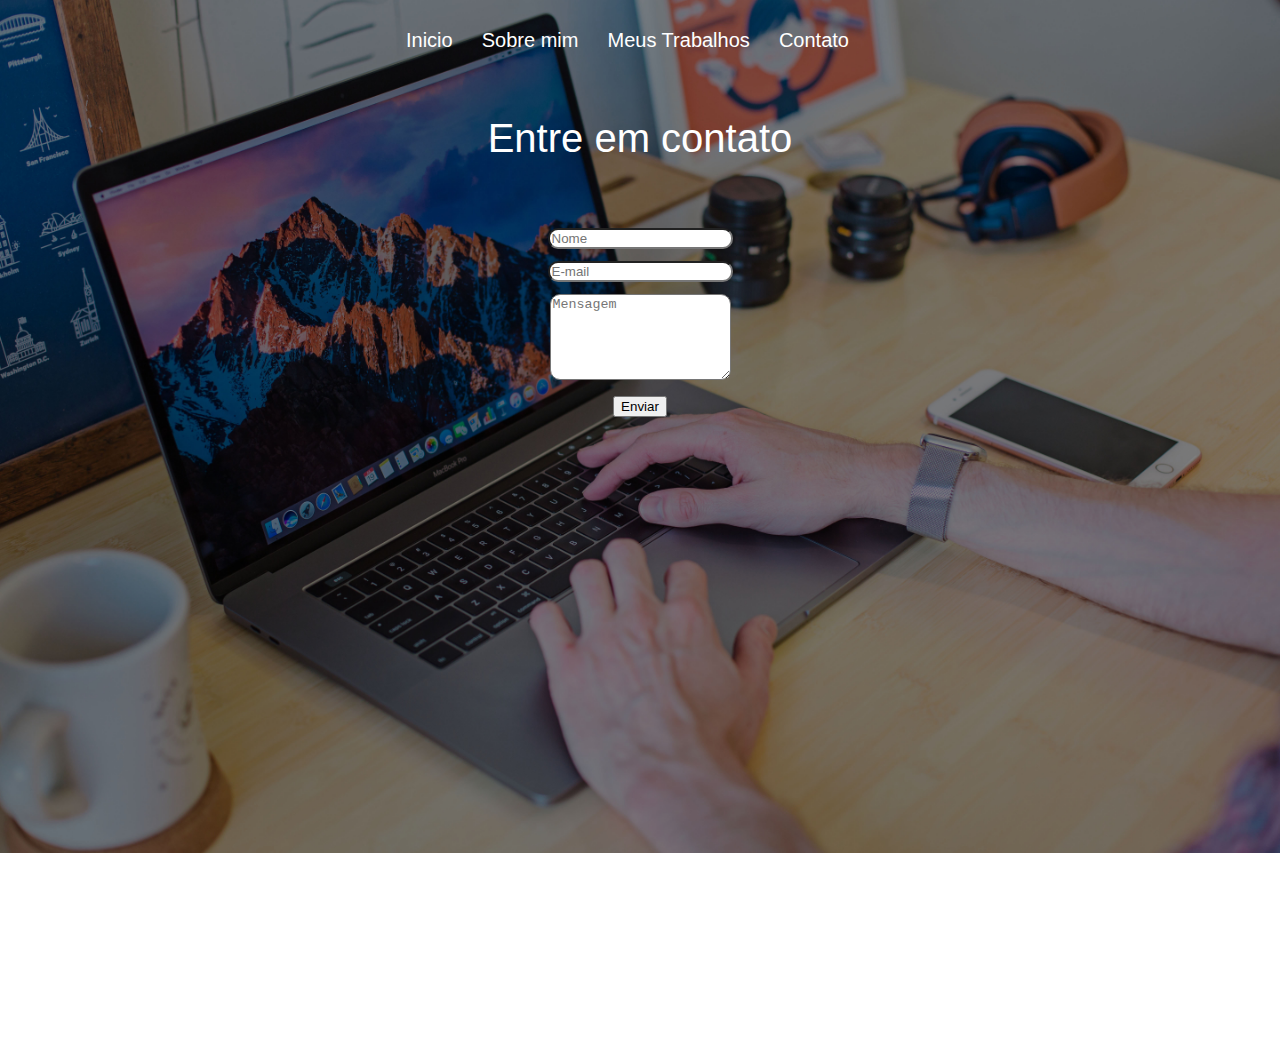
<file: Portifólio/contato.htm>
<!DOCTYPE html>
<html>
<head>
    <title>Portifolio Fernando</title>
    <meta charset="utf-8">

    <!-- Estilo customizado -->
    <link rel="stylesheet" type="text/css" href="css/estilo.css">
    <link rel="stylesheet" href="https://maxcdn.bootstrapcdn.com/font-awesome/4.4.0/css/font-awesome.min.css">
</head>
<body class="imagem2">

<div id="principal"> <!-- Inicio div menu principal -->
    <header>
        <nav id="menu"> <!--Menu principal-->
            <ul>
                <li>
                    <a href="index.htm">Inicio</a>
                </li>
                <li>
                    <a href="sobre.htm">Sobre mim</a>
                </li>
                <li>
                    <a href="trabalhos.htm">Meus Trabalhos</a>
                </li>
                <li>
                    <a href="contato.htm">Contato</a>
                </li>
            </ul>
        </nav>
    </header>
</div> <!-- Fim div menu principal -->

    <form id="form">

        <div id="sobre">

                <p id="msg_contato">
                    Entre em contato
                </p>

        </div>

        <p class="nome"></p>
            <input type="text" id="nome" placeholder="Nome"/>
            <label for="nome"></label>
        </p>   
        <p class="email">
            <input type="email" id="email" placeholder="E-mail" />
            <label for="email"></label>
        </p>
        <p>
            <textarea id="msg" placeholder="Mensagem"></textarea>
        </p>
        <p id="submit">
            <input type="submit" onclick="Enviar();" value="Enviar" />
        </p>
    </form>

        <div>
            <footer>
                <p> <!--Menu roda pé da pagina-->
                    <a href="https://www.facebook.com/fernando.mohr.16?ref=bookmarks" target="_blank">Facebook</a>
                    <a href="https://www.linkedin.com/in/fernando-mohr-a39772174/" target="_blank">linkedin</a>
                </p>
                <p>
                    Desenvolvido por Fernando Mohr - 2019
                </p>
            </footer>
        </div>
    
</body>
</html>
</file>
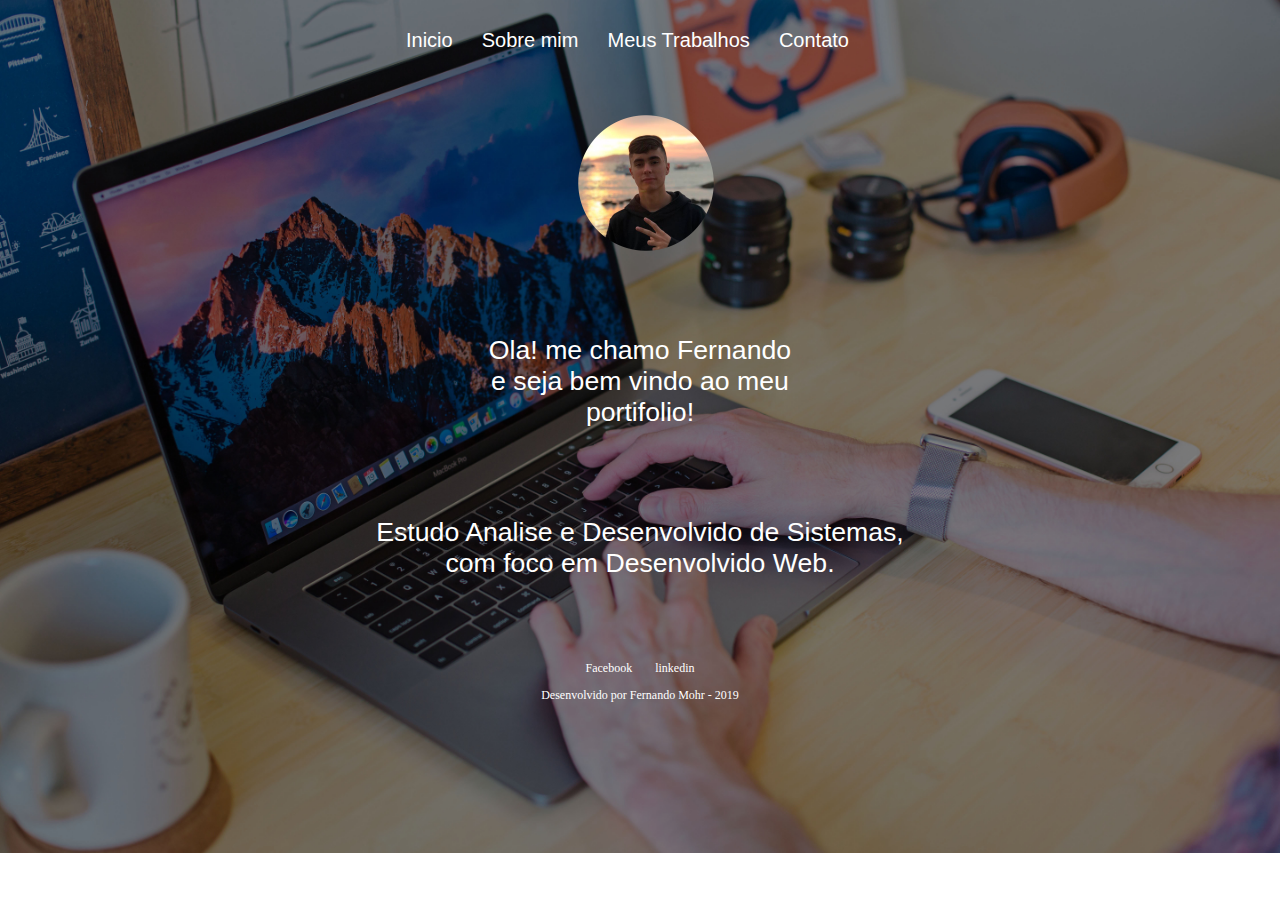
<file: Portifólio/sobre.htm>
<!DOCTYPE html>
<html>
<head>
    <title>Portifolio Fernando</title>
    <meta charset="utf-8">

    <!-- Estilo customizado -->
	<link rel="stylesheet" type="text/css" href="css/estilo.css">
</head>
<body class="imagem2">

<div> <!-- Inicio div menu principal -->
    <header>
        <nav id="menu"> <!--Menu principal-->
            <ul>
                <li>
                    <a href="index.htm">Inicio</a>
                </li>
                <li>
                    <a href="sobre.htm">Sobre mim</a>
                </li>
                <li>
                    <a href="trabalhos.htm">Meus Trabalhos</a>
                </li>
                <li>
                    <a href="contato.htm">Contato</a>
                </li>
            </ul>
        </nav>
    </header>
</div> <!-- Fim div menu principal -->

    <div id="sobre">
        <img id="foto_perfil" src="img/eu.png" alt="fernando_mohr">
        
            <p id="ola">
                <br>Ola! me chamo Fernando<br>
                e seja bem vindo ao meu<br>
                        portifolio!<br><br><br>
            </p>
            <p id="ola">
                Estudo Analise e Desenvolvido de Sistemas,<br>
                        com foco em Desenvolvido Web.
            </p>
    </div>

<div>
    <footer>
        <p> <!--Menu roda pé da pagina-->
            <a href="https://www.facebook.com/fernando.mohr.16?ref=bookmarks" target="_blank">Facebook</a>
            <a href="https://www.linkedin.com/in/fernando-mohr-a39772174/" target="_blank">linkedin</a>
        </p>
        <p>
            Desenvolvido por Fernando Mohr - 2019
        </p>
    </footer>
</div>
    
</body>
</html>
</file>
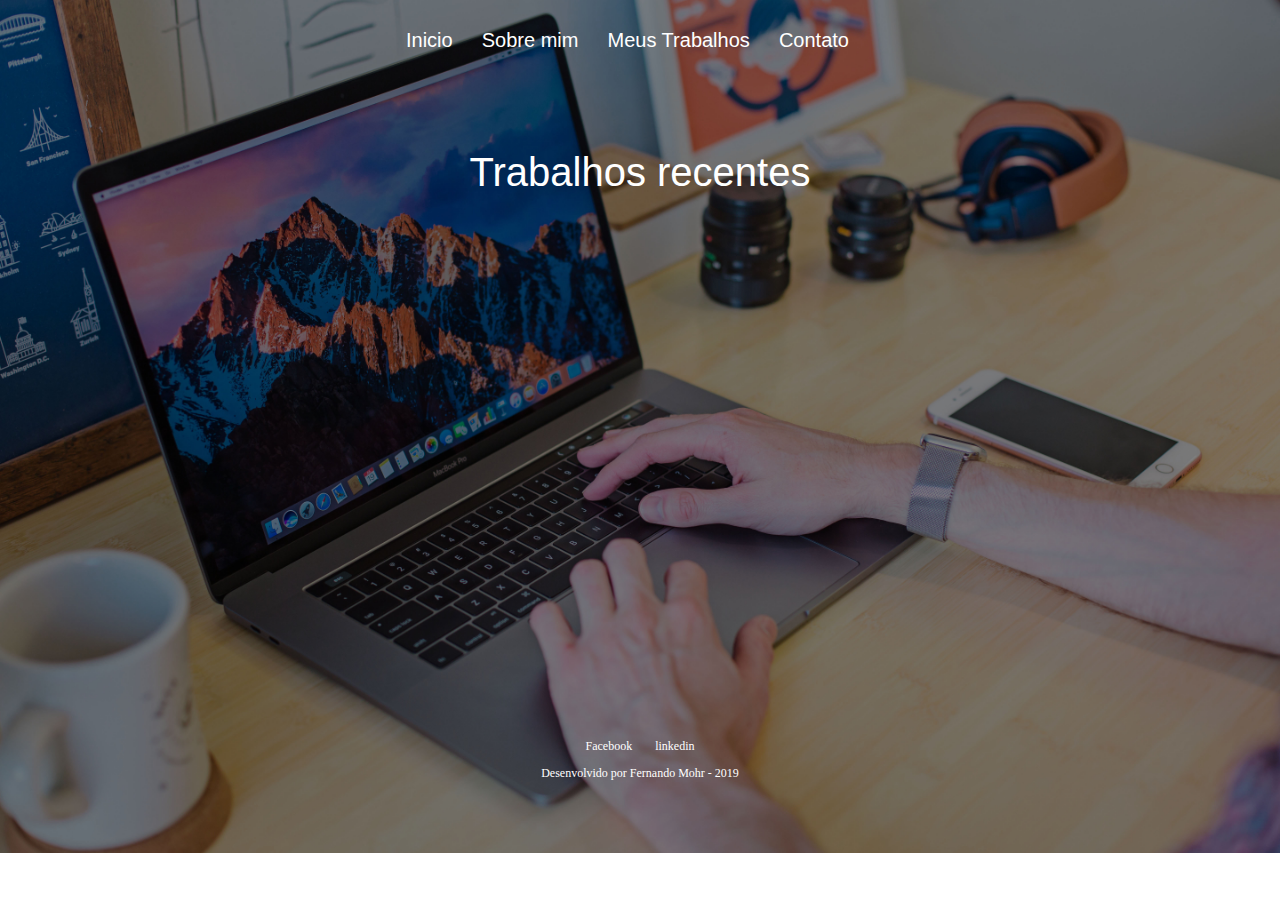
<file: Portifólio/trabalhos.htm>
<!DOCTYPE html>
<html>
<head>
    <title>Portifolio Fernando</title>
    <meta charset="utf-8">

    <!-- Estilo customizado -->
	<link rel="stylesheet" type="text/css" href="css/estilo.css">
</head>
<body class="imagem2">

<div id="principal"> <!-- Inicio div menu principal -->
    <header>
        <nav id="menu"> <!--Menu principal-->
            <ul>
                <li>
                    <a href="index.htm">Inicio</a>
                </li>
                <li>
                    <a href="sobre.htm">Sobre mim</a>
                </li>
                <li>
                    <a href="trabalhos.htm">Meus Trabalhos</a>
                </li>
                <li>
                    <a href="contato.htm">Contato</a>
                </li>
            </ul>
        </nav>
    </header>
</div> <!-- Fim div menu principal -->
    <p id="trabalhos_r">
        <br>Trabalhos recentes
    </p>
<div>
    <footer>
        <p> <!--Menu roda pé da pagina-->
            <a href="https://www.facebook.com/fernando.mohr.16?ref=bookmarks" target="_blank">Facebook</a>
            <a href="https://www.linkedin.com/in/fernando-mohr-a39772174/" target="_blank">linkedin</a>
        </p>
        <p>
            Desenvolvido por Fernando Mohr - 2019
        </p>
    </footer>
</div>
    
</body>
</html>
</file>
<file: Portifólio/css/estilo.css>
/* Estrutura do site */

body {
    margin: 0px;
}

.imagem {
    background: url(../img/img3.jpg);     
    background-repeat: no-repeat;    
    background-size: 100%;
}

.imagem2 {
    background: url(../img/img3_sem.jpg);     
    background-repeat: no-repeat;    
    background-size: 100%;
}

#menu a {
    text-decoration: none;  /* Decoração de texto */
    color: white;
}

#menu a:hover {
    color: #4169E1; /* Decoração texto menu */
    border-bottom: 1px solid #696969;
}

a:hover {
    color: #4169E1; /* Decoração texto menu */
    border-bottom: 1px solid #696969;
}

#menu ul li {
    display: inline-block; /* Menu principal */
    font-family: Arial;
    font-size: 15pt;    
    margin-right: 2%;
}

#menu ul {
    text-align: center; /* Alinhamento texto menu */
    padding: 1%;
    
}

#sobre {
    margin: center;
    margin-top: -5%;
    width: 100%;
    height: 100px;
    object-fit: fill;
}

#foto_perfil{
    width: 25%;
    margin-left: 38%;
    margin-right: 20%;
    margin-top: 6%;
}

h1{
    font-family: 'Segoe UI';
    text-align: center;
    color: white;
}

#ola{
    color: white;
    font: normal 20pt Arial;
    text-align: center;
} 

#trabalhos_r{
    color: white;
    font: normal 30pt Arial;
    text-align: center;
}

h2{
    font-family: 'Segoe UI';
    text-align: center;
    color: white;
}

#icon{
    width: 11%;
    margin-left: 45%;
    margin-right: 20%;
}

#trabalhos{
    color: #4169E1;
    text-align: center;
    font-size: 40px;
}

#msg_contato{
    margin-top: 9%;
    color: white;
    font: normal 30pt Arial;
    text-align: center;
}

#nome{
    border-radius: 10px;
}

#email{
    border-radius: 10px;
}

#msg{
    border-radius: 10px;
}

#submit{
    
    
}

#texto_contato{
    color: #4169E1;
    text-align: center;
    font-size: 40px;
}

#form{
    text-align: center;
}

#submit{
    border-radius: 20px;
}

#msg{
    height: 80px;
}

footer>p a {
    padding: 2px 10px; /* Separaçao de texto roda pé da pagina */
    text-decoration: none; 
    color: white; 
}

footer {
	clear: both;  /* Decoração roda pé da pagina */
	padding: 20px 0 30px 0;
    text-align: center;
    margin-top: 40%;
}

p {
    font-size: 12px; 
    font-family: 'Segoe UI';
    color: white;
}
</file>
